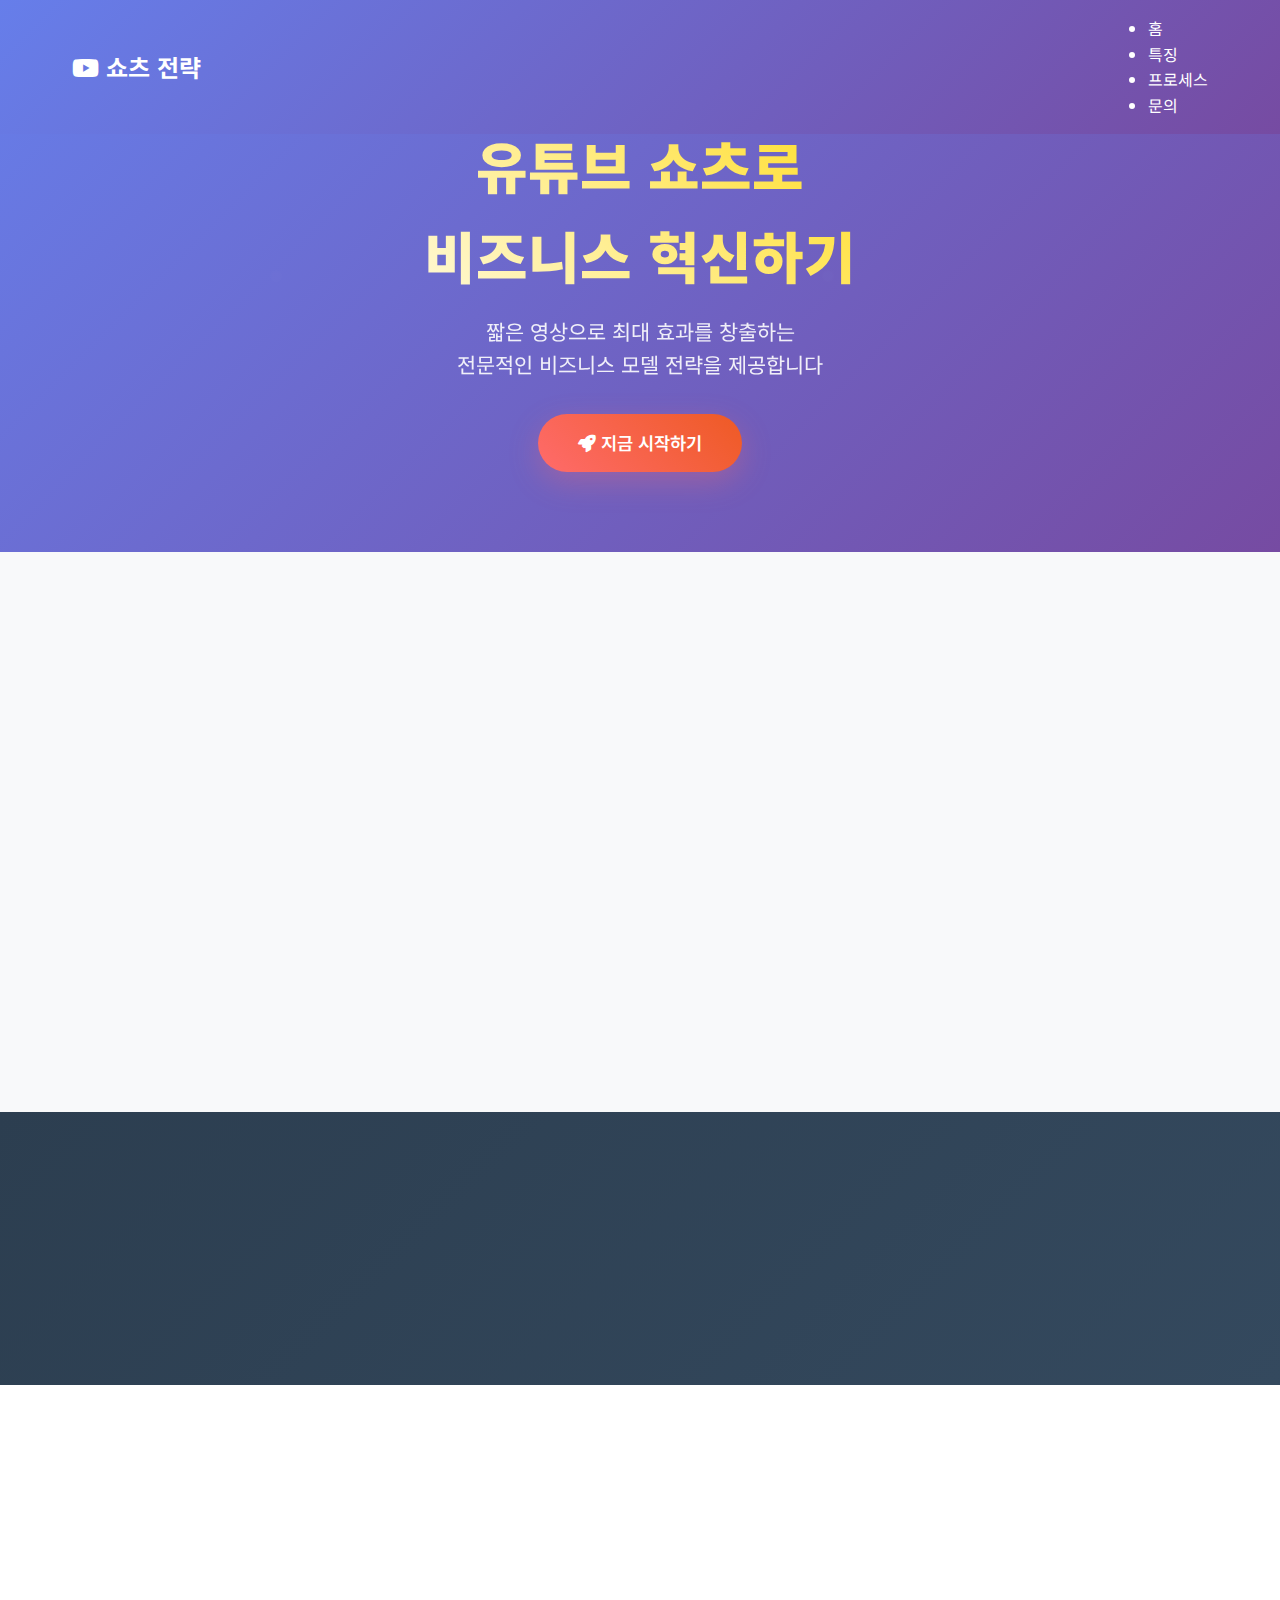
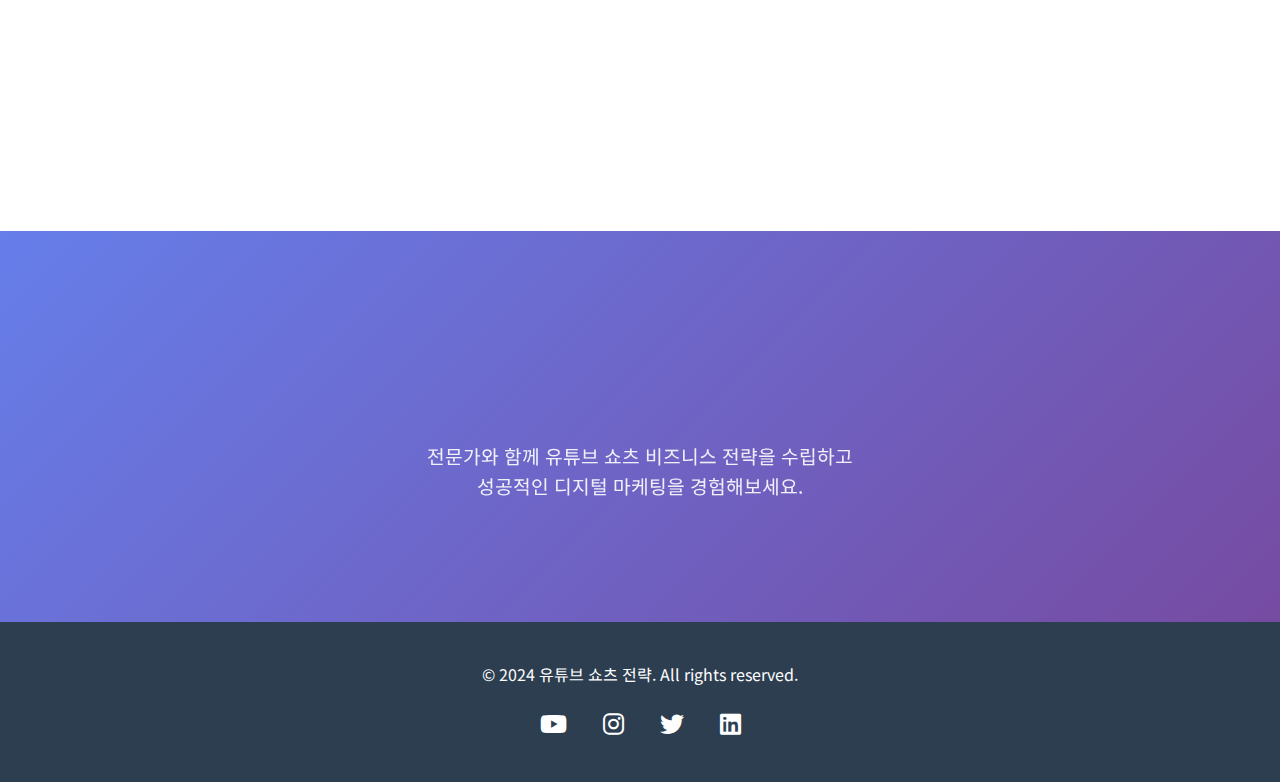
<file: index.html>
<!DOCTYPE html>
<html lang="ko">
<head>
    <meta charset="UTF-8">
    <meta name="viewport" content="width=device-width, initial-scale=1.0">
    <title>뉴 숏츠: 사업모델의 신세계</title>
    <link href="https://fonts.googleapis.com/css2?family=Noto+Sans+KR:wght@300;400;500;700;900&display=swap" rel="stylesheet">
    <link href="https://cdnjs.cloudflare.com/ajax/libs/font-awesome/6.0.0/css/all.min.css" rel="stylesheet">
    <link rel="stylesheet" href="style.css">
</head>
<body>

    <header class="header">
        <div class="nav-container">
            <h1 class="logo">
                <i class="fab fa-youtube"></i> 쇼츠 전략
            </h1>
            <nav class="nav-menu">
                <ul>
                    <li><a href="#home">홈</a></li>
                    <li><a href="#features">특징</a></li>
                    <li><a href="#process">프로세스</a></li>
                    <li><a href="#contact">문의</a></li>
                </ul>
            </nav>
        </div>
    </header>

    <section class="hero" id="home">
        <div class="hero-content fade-in-up">
            <h1>유튜브 쇼츠로<br>비즈니스 혁신하기</h1>
            <p class="hero-subtitle">
                짧은 영상으로 최대 효과를 창출하는<br>
                전문적인 비즈니스 모델 전략을 제공합니다
            </p>
            <a href="#contact" class="cta-button">
                <i class="fas fa-rocket"></i> 지금 시작하기
            </a>
        </div>
    </section>

    <section class="features" id="features">
        <div class="container">
            <h2 class="section-title scroll-reveal">왜 유튜브 쇼츠인가?</h2>
            <div class="features-grid">
                <div class="feature-card scroll-reveal">
                    <div class="feature-icon">
                        <i class="fas fa-chart-line"></i>
                    </div>
                    <h3>빠른 성장</h3>
                    <p>짧은 시간 내에 높은 조회수와 구독자 증가를 경험할 수 있습니다. 알고리즘 최적화로 더 많은 노출 기회를 제공합니다.</p>
                </div>
                <div class="feature-card scroll-reveal">
                    <div class="feature-icon">
                        <i class="fas fa-bullseye"></i>
                    </div>
                    <h3>정확한 타겟팅</h3>
                    <p>AI 기반 추천 시스템으로 정확한 타겟 오디언스에게 콘텐츠를 전달하여 높은 전환율을 달성합니다.</p>
                </div>
                <div class="feature-card scroll-reveal">
                    <div class="feature-icon">
                        <i class="fas fa-dollar-sign"></i>
                    </div>
                    <h3>수익 극대화</h3>
                    <p>다양한 수익화 모델을 통해 안정적이고 지속 가능한 비즈니스 성장을 실현합니다.</p>
                </div>
            </div>
        </div>
    </section>

    <section class="stats">
        <div class="container">
            <div class="stats-grid">
                <div class="stat-item scroll-reveal">
                    <h3>2B+</h3>
                    <p>월간 활성 사용자</p>
                </div>
                <div class="stat-item scroll-reveal">
                    <h3>15B+</h3>
                    <p>일일 쇼츠 조회수</p>
                </div>
                <div class="stat-item scroll-reveal">
                    <h3>300%</h3>
                    <p>평균 참여율 증가</p>
                </div>
                <div class="stat-item scroll-reveal">
                    <h3>24/7</h3>
                    <p>글로벌 접근성</p>
                </div>
            </div>
        </div>
    </section>

    <section class="process" id="process">
        <div class="container">
            <h2 class="section-title scroll-reveal">성공까지의 3단계</h2>
            <div class="process-steps">
                <div class="step scroll-reveal">
                    <div class="step-number">1</div>
                    <h3>전략 수립</h3>
                    <p>타겟 오디언스 분석과 콘텐츠 전략을 수립하여 명확한 방향성을 설정합니다.</p>
                </div>
                <div class="step scroll-reveal">
                    <div class="step-number">2</div>
                    <h3>콘텐츠 제작</h3>
                    <p>트렌드에 맞는 고품질 쇼츠 콘텐츠를 제작하고 최적화된 업로드 스케줄을 관리합니다.</p>
                </div>
                <div class="step scroll-reveal">
                    <div class="step-number">3</div>
                    <h3>성과 분석</h3>
                    <p>데이터 기반 분석을 통해 성과를 측정하고 지속적인 개선으로 ROI를 극대화합니다.</p>
                </div>
            </div>
        </div>
    </section>

    <section class="cta-section" id="contact">
        <div class="container">
            <h2 class="scroll-reveal">지금 바로 시작하세요!</h2>
            <p class="scroll-reveal">전문가와 함께 유튜브 쇼츠 비즈니스 전략을 수립하고<br>성공적인 디지털 마케팅을 경험해보세요.</p>
            <a href="mailto:contact@example.com" class="cta-button scroll-reveal">
                <i class="fas fa-envelope"></i> 무료 상담 신청
            </a>
        </div>
    </section>

    <footer class="footer">
        <div class="footer-content">
            <p>&copy; 2024 유튜브 쇼츠 전략. All rights reserved.</p>
            <div class="social-links">
                <a href="#"><i class="fab fa-youtube"></i></a>
                <a href="#"><i class="fab fa-instagram"></i></a>
                <a href="#"><i class="fab fa-twitter"></i></a>
                <a href="#"><i class="fab fa-linkedin"></i></a>
            </div>
        </div>
    </footer>

    <script src="main.js"></script>
</body>
</html>
</file>
<file: style.css>
* {
    margin: 0;
    padding: 0;
    box-sizing: border-box;
}

body {
    font-family: 'Noto Sans KR', sans-serif;
    line-height: 1.6;
    color: #333;
    overflow-x: hidden;
}

/* 헤더 */
.header {
    background: linear-gradient(135deg, #667eea 0%, #764ba2 100%);
    color: white;
    padding: 1rem 0;
    position: fixed;
    width: 100%;
    top: 0;
    z-index: 1000;
    backdrop-filter: blur(10px);
    transition: all 0.3s ease;
}

.nav-container {
    max-width: 1200px;
    margin: 0 auto;
    display: flex;
    justify-content: space-between;
    align-items: center;
    padding: 0 2rem;
}

.logo {
    font-size: 1.5rem;
    font-weight: 700;
}

.nav-menu {
    display: flex;
    list-style: none;
    gap: 2rem;
}

.nav-menu a {
    color: white;
    text-decoration: none;
    transition: color 0.3s ease;
}

.nav-menu a:hover {
    color: #ffd700;
}

/* 히어로 섹션 */
.hero {
    background: linear-gradient(135deg, #667eea 0%, #764ba2 100%);
    color: white;
    padding: 120px 0 80px;
    text-align: center;
    position: relative;
    overflow: hidden;
}

.hero::before {
    content: '';
    position: absolute;
    top: 0;
    left: 0;
    right: 0;
    bottom: 0;
    background: url('data:image/svg+xml,<svg xmlns="http://www.w3.org/2000/svg" viewBox="0 0 100 100"><defs><pattern id="grain" width="100" height="100" patternUnits="userSpaceOnUse"><circle cx="50" cy="50" r="1" fill="white" opacity="0.1"/></pattern></defs><rect width="100" height="100" fill="url(%23grain)"/></svg>');
    opacity: 0.1;
}

.hero-content {
    max-width: 800px;
    margin: 0 auto;
    padding: 0 2rem;
    position: relative;
    z-index: 2;
}

.hero h1 {
    font-size: 3.5rem;
    font-weight: 900;
    margin-bottom: 1rem;
    background: linear-gradient(45deg, #fff, #ffd700);
    -webkit-background-clip: text;
    -webkit-text-fill-color: transparent;
    background-clip: text;
}

.hero-subtitle {
    font-size: 1.3rem;
    margin-bottom: 2rem;
    opacity: 0.9;
}

.cta-button {
    display: inline-block;
    background: linear-gradient(45deg, #ff6b6b, #ee5a24);
    color: white;
    padding: 15px 40px;
    border-radius: 50px;
    text-decoration: none;
    font-weight: 600;
    font-size: 1.1rem;
    transition: all 0.3s ease;
    box-shadow: 0 10px 30px rgba(255, 107, 107, 0.3);
}

.cta-button:hover {
    transform: translateY(-3px);
    box-shadow: 0 15px 40px rgba(255, 107, 107, 0.4);
}

/* 특징 섹션 */
.features {
    padding: 80px 0;
    background: #f8f9fa;
}

.container {
    max-width: 1200px;
    margin: 0 auto;
    padding: 0 2rem;
}

.section-title {
    text-align: center;
    font-size: 2.5rem;
    font-weight: 700;
    margin-bottom: 3rem;
    color: #2c3e50;
}

.features-grid {
    display: grid;
    grid-template-columns: repeat(auto-fit, minmax(300px, 1fr));
    gap: 2rem;
    margin-top: 3rem;
}

.feature-card {
    background: white;
    padding: 2rem;
    border-radius: 20px;
    text-align: center;
    box-shadow: 0 10px 30px rgba(0, 0, 0, 0.1);
    transition: all 0.3s ease;
    border: 1px solid #e9ecef;
}

.feature-card:hover {
    transform: translateY(-10px);
    box-shadow: 0 20px 50px rgba(0, 0, 0, 0.15);
}

.feature-icon {
    width: 80px;
    height: 80px;
    background: linear-gradient(135deg, #667eea, #764ba2);
    border-radius: 50%;
    display: flex;
    align-items: center;
    justify-content: center;
    margin: 0 auto 1rem;
    font-size: 2rem;
    color: white;
}

.feature-card h3 {
    font-size: 1.3rem;
    font-weight: 600;
    margin-bottom: 1rem;
    color: #2c3e50;
}

/* 통계 섹션 */
.stats {
    background: linear-gradient(135deg, #2c3e50, #34495e);
    color: white;
    padding: 80px 0;
}

.stats-grid {
    display: grid;
    grid-template-columns: repeat(auto-fit, minmax(200px, 1fr));
    gap: 2rem;
    text-align: center;
}

.stat-item h3 {
    font-size: 3rem;
    font-weight: 900;
    color: #ffd700;
    margin-bottom: 0.5rem;
}

.stat-item p {
    font-size: 1.1rem;
    opacity: 0.9;
}

/* 프로세스 섹션 */
.process {
    padding: 80px 0;
    background: white;
}

.process-steps {
    display: grid;
    grid-template-columns: repeat(auto-fit, minmax(250px, 1fr));
    gap: 2rem;
    margin-top: 3rem;
}

.step {
    text-align: center;
    position: relative;
}

.step-number {
    width: 60px;
    height: 60px;
    background: linear-gradient(135deg, #ff6b6b, #ee5a24);
    color: white;
    border-radius: 50%;
    display: flex;
    align-items: center;
    justify-content: center;
    font-size: 1.5rem;
    font-weight: 700;
    margin: 0 auto 1rem;
}

.step h3 {
    font-size: 1.2rem;
    font-weight: 600;
    margin-bottom: 1rem;
    color: #2c3e50;
}

/* CTA 섹션 */
.cta-section {
    background: linear-gradient(135deg, #667eea 0%, #764ba2 100%);
    color: white;
    padding: 80px 0;
    text-align: center;
}

.cta-section h2 {
    font-size: 2.5rem;
    font-weight: 700;
    margin-bottom: 1rem;
}

.cta-section p {
    font-size: 1.2rem;
    margin-bottom: 2rem;
    opacity: 0.9;
}

/* 푸터 */
.footer {
    background: #2c3e50;
    color: white;
    padding: 40px 0;
    text-align: center;
}

.footer-content {
    max-width: 1200px;
    margin: 0 auto;
    padding: 0 2rem;
}

.social-links {
    margin-top: 1rem;
}

.social-links a {
    color: white;
    font-size: 1.5rem;
    margin: 0 1rem;
    transition: color 0.3s ease;
}

.social-links a:hover {
    color: #ffd700;
}

/* 반응형 디자인 */
@media (max-width: 768px) {
    .hero h1 {
        font-size: 2.5rem;
    }

    .hero-subtitle {
        font-size: 1.1rem;
    }

    .nav-menu {
        display: none;
    }

    .section-title {
        font-size: 2rem;
    }

    .features-grid,
    .process-steps {
        grid-template-columns: 1fr;
    }
}

/* 애니메이션 */
@keyframes fadeInUp {
    from {
        opacity: 0;
        transform: translateY(30px);
    }
    to {
        opacity: 1;
        transform: translateY(0);
    }
}

.fade-in-up {
    animation: fadeInUp 0.8s ease-out;
}

/* 스크롤 효과 */
.scroll-reveal {
    opacity: 0;
    transform: translateY(50px);
    transition: all 0.6s ease;
}

.scroll-reveal.revealed {
    opacity: 1;
    transform: translateY(0);
}
</file>
